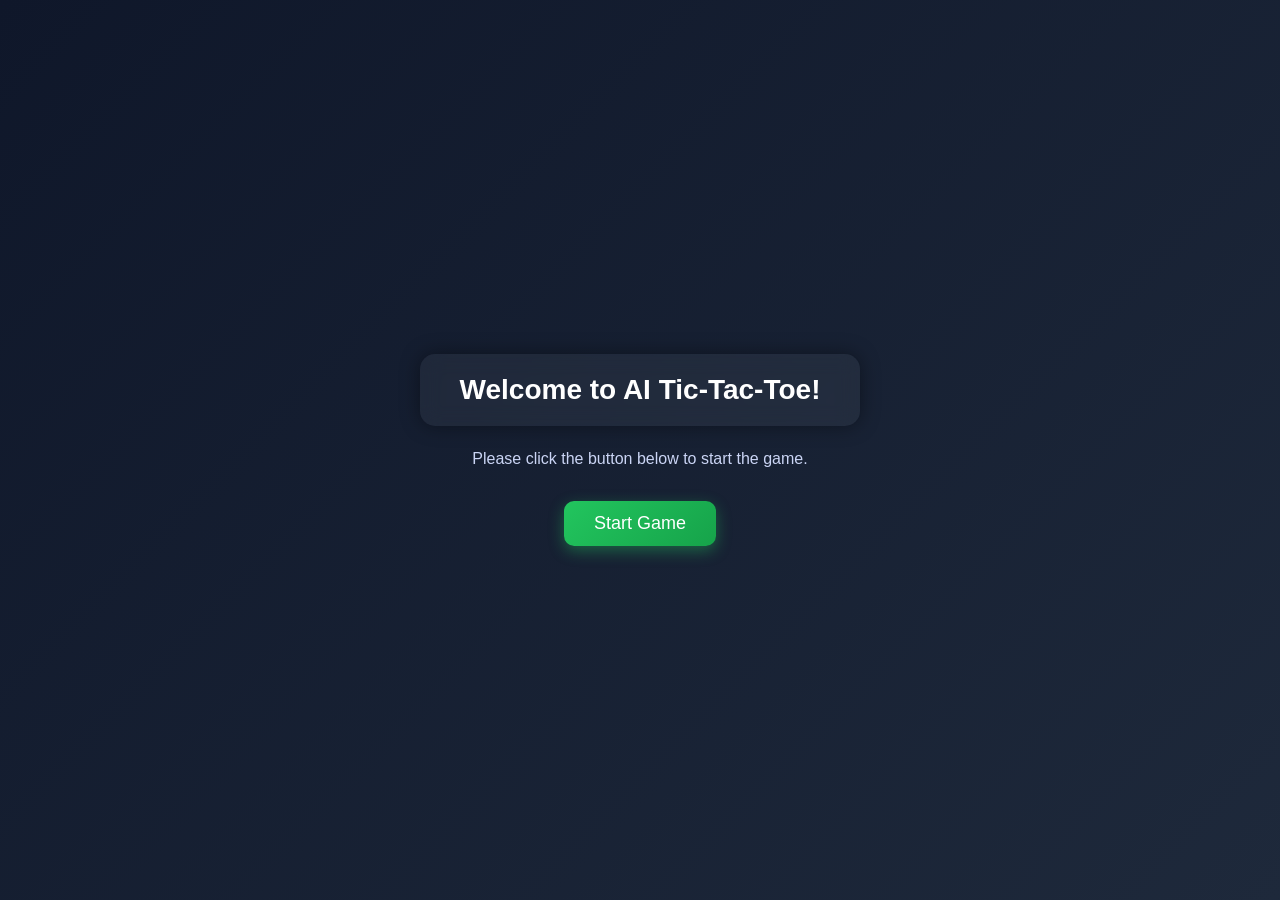
<file: frontend/index.html>
<!DOCTYPE html>
<html lang="en">
<head>
    <meta charset="UTF-8">
    <meta name="viewport" content="width=device-width, initial-scale=1.0">
    <link rel="icon" href="assits/logo.png">
    <link rel="stylesheet" href="css/index.css">
    <title>AI Tic-Tac-Toe</title>
</head>
<body>
    <div class="front">
        <h2>Welcome to AI Tic-Tac-Toe!</h2>
    </div>
    <div class = "gg">
        <p>Please click the button below to start the game.</p>
    </div>
    <button id="start-btn">Start Game</button>
    <script src = "js/script.js"></script>
</body>
</html>
</file>
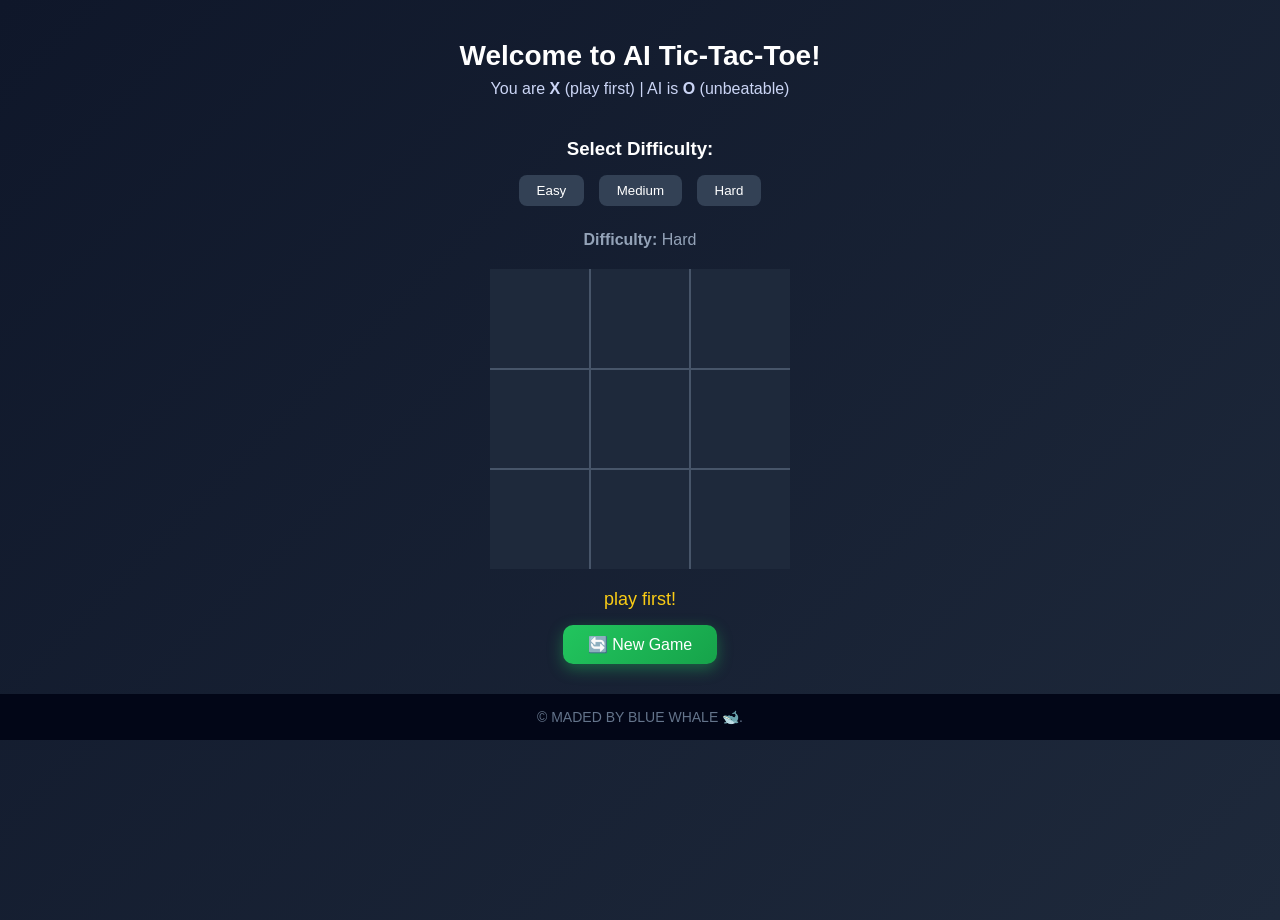
<file: frontend/game.html>
<!DOCTYPE html>
<html lang="en">
<head>
    <meta charset="UTF-8">
    <meta name="viewport" content="width=device-width, initial-scale=1.0">
    <link rel="icon" href="assits/logo.png">
    <link rel="stylesheet" href="css/style.css">
    <title>AI Tic-Tac-Toe</title>
</head>
<body>
    <div class="front">
        <h2>Welcome to AI Tic-Tac-Toe!</h2>
        <p>You are <strong>X</strong> (play first) | AI is <strong>O</strong> (unbeatable)</p>
    </div>
    <div class="difficulty">
    <h3>Select Difficulty:</h3>
    <button onclick="setDifficulty('easy')">Easy</button>
    <button onclick="setDifficulty('medium')">Medium</button>
    <button onclick="setDifficulty('hard')">Hard</button>
</div>
<div class = "practice">
    <p id="difficulty-status"><b>Difficulty:</b> Hard</p>
</div>
<div class="board" id="board">
    <!-- 9 cells dynamically generated in JS, but statically placed for clarity -->
    <table> 
        <tr>
            <td class="cell" data-index="0"></td>
            <td class="cell" data-index="1"></td>
            <td class="cell" data-index="2"></td>   
        </tr>
        <tr>
            <td class="cell" data-index="3"></td>
            <td class="cell" data-index="4"></td>
            <td class="cell" data-index="5"></td>   
        </tr>
        <tr>
            <td class="cell" data-index="6"></td>
            <td class="cell" data-index="7"></td>
            <td class="cell" data-index="8"></td>
        </tr>
    </table>
</div>
<div class="winner-message" id="winnerMessage"> play first!</div>
    <button class="reset-btn" id="resetGameBtn"> &#128260; New Game</button>

<footer class="footer">
    <p>&copy; MADED BY BLUE WHALE &#128011;.</p>
</footer>
<script src = "js/game.js"></script>
</body>
</html>
</file>
<file: frontend/css/index.css>
/* Reset */
* {
    margin: 0;
    padding: 0;
    box-sizing: border-box;
}

/* Body Styling */
body {
    font-family: 'Segoe UI', sans-serif;
    background: linear-gradient(135deg, #0f172a, #1e293b);
    color: white;
    height: 100vh;
    display: flex;
    flex-direction: column;
    align-items: center;
    justify-content: center;
}

/* Title Box */
.front {
    background: rgba(255, 255, 255, 0.05);
    padding: 20px 40px;
    border-radius: 15px;
    margin-bottom: 20px;
    backdrop-filter: blur(10px);
    box-shadow: 0 0 20px rgba(0,0,0,0.4);
}

.front h2 {
    font-size: 28px;
    text-align: center;
}

/* Description Box */
.gg {
    text-align: center;
    margin-bottom: 30px;
    line-height: 1.6;
    color: #cbd5f5;
}

/* Button Styling */
#start-btn {
    padding: 12px 30px;
    font-size: 18px;
    background: linear-gradient(135deg, #22c55e, #16a34a);
    border: none;
    border-radius: 10px;
    color: white;
    cursor: pointer;
    transition: 0.3s ease;
    box-shadow: 0 5px 15px rgba(34, 197, 94, 0.4);
}

/* Hover Effect */
#start-btn:hover {
    transform: scale(1.05);
    background: linear-gradient(135deg, #16a34a, #15803d);
}

/* Click Effect */
#start-btn:active {
    transform: scale(0.95);
}

/* Responsive */
@media (max-width: 500px) {
    .front h2 {
        font-size: 22px;
    }

    #start-btn {
        font-size: 16px;
        padding: 10px 20px;
    }
}
@keyframes pulse {
    0% { transform: scale(1); }
    50% { transform: scale(1.08); }
    100% { transform: scale(1); }
}
</file>
<file: frontend/css/style.css>
/* RESET */
* {
    margin: 0;
    padding: 0;
    box-sizing: border-box;
}

/* BODY */
body {
    font-family: 'Segoe UI', sans-serif;
    background: linear-gradient(135deg, #0f172a, #1e293b);
    color: white;
    text-align: center;
    min-height: 100vh;
}

/* HEADER */
.front {
    margin-top: 20px;
    padding: 20px;
}

.front h2 {
    font-size: 28px;
    margin-bottom: 8px;
}

.front p {
    color: #cbd5f5;
}

/* DIFFICULTY */
.difficulty {
    margin: 20px 0;
}

.difficulty h3 {
    margin-bottom: 10px;
}

.difficulty button {
    margin: 5px;
    padding: 8px 18px;
    border: none;
    border-radius: 8px;
    cursor: pointer;
    background: #334155;
    color: white;
    transition: 0.3s;
}

.difficulty button:hover {
    background: #22c55e;
    transform: scale(1.05);
}

/* CURRENT DIFFICULTY TEXT */
.practice {
    margin-bottom: 10px;
    color: #94a3b8;
}

/* GAME BOARD */
.board {
    display: flex;
    justify-content: center;
    margin: 20px 0;
}

table {
    border-collapse: collapse;
}

.cell {
    width: 100px;
    height: 100px;
    font-size: 2rem;
    text-align: center;
    vertical-align: middle;
    border: 2px solid #475569;
    cursor: pointer;
    background: #1e293b;
    transition: 0.2s;
}

.cell:hover {
    background: #334155;
}

/* REMOVE OUTER BORDER */
table tr:first-child td {
    border-top: none;
}
table tr:last-child td {
    border-bottom: none;
}
table tr td:first-child {
    border-left: none;
}
table tr td:last-child {
    border-right: none;
}

/* WINNER MESSAGE */
.winner-message {
    font-size: 18px;
    margin: 15px 0;
    color: #facc15;
}

/* RESET BUTTON */
.reset-btn {
    padding: 10px 25px;
    font-size: 16px;
    border: none;
    border-radius: 10px;
    cursor: pointer;
    background: linear-gradient(135deg, #22c55e, #16a34a);
    color: white;
    transition: 0.3s;
    box-shadow: 0 5px 15px rgba(34, 197, 94, 0.4);
}

.reset-btn:hover {
    transform: scale(1.05);
    background: linear-gradient(135deg, #16a34a, #15803d);
}

/* FOOTER */
.footer {
    margin-top: 30px;
    padding: 15px;
    background: #020617;
    color: #64748b;
    font-size: 14px;
}

/* RESPONSIVE */
@media (max-width: 500px) {
    .cell {
        width: 70px;
        height: 70px;
        font-size: 1.5rem;
    }

    .front h2 {
        font-size: 22px;
    }
}
</file>
